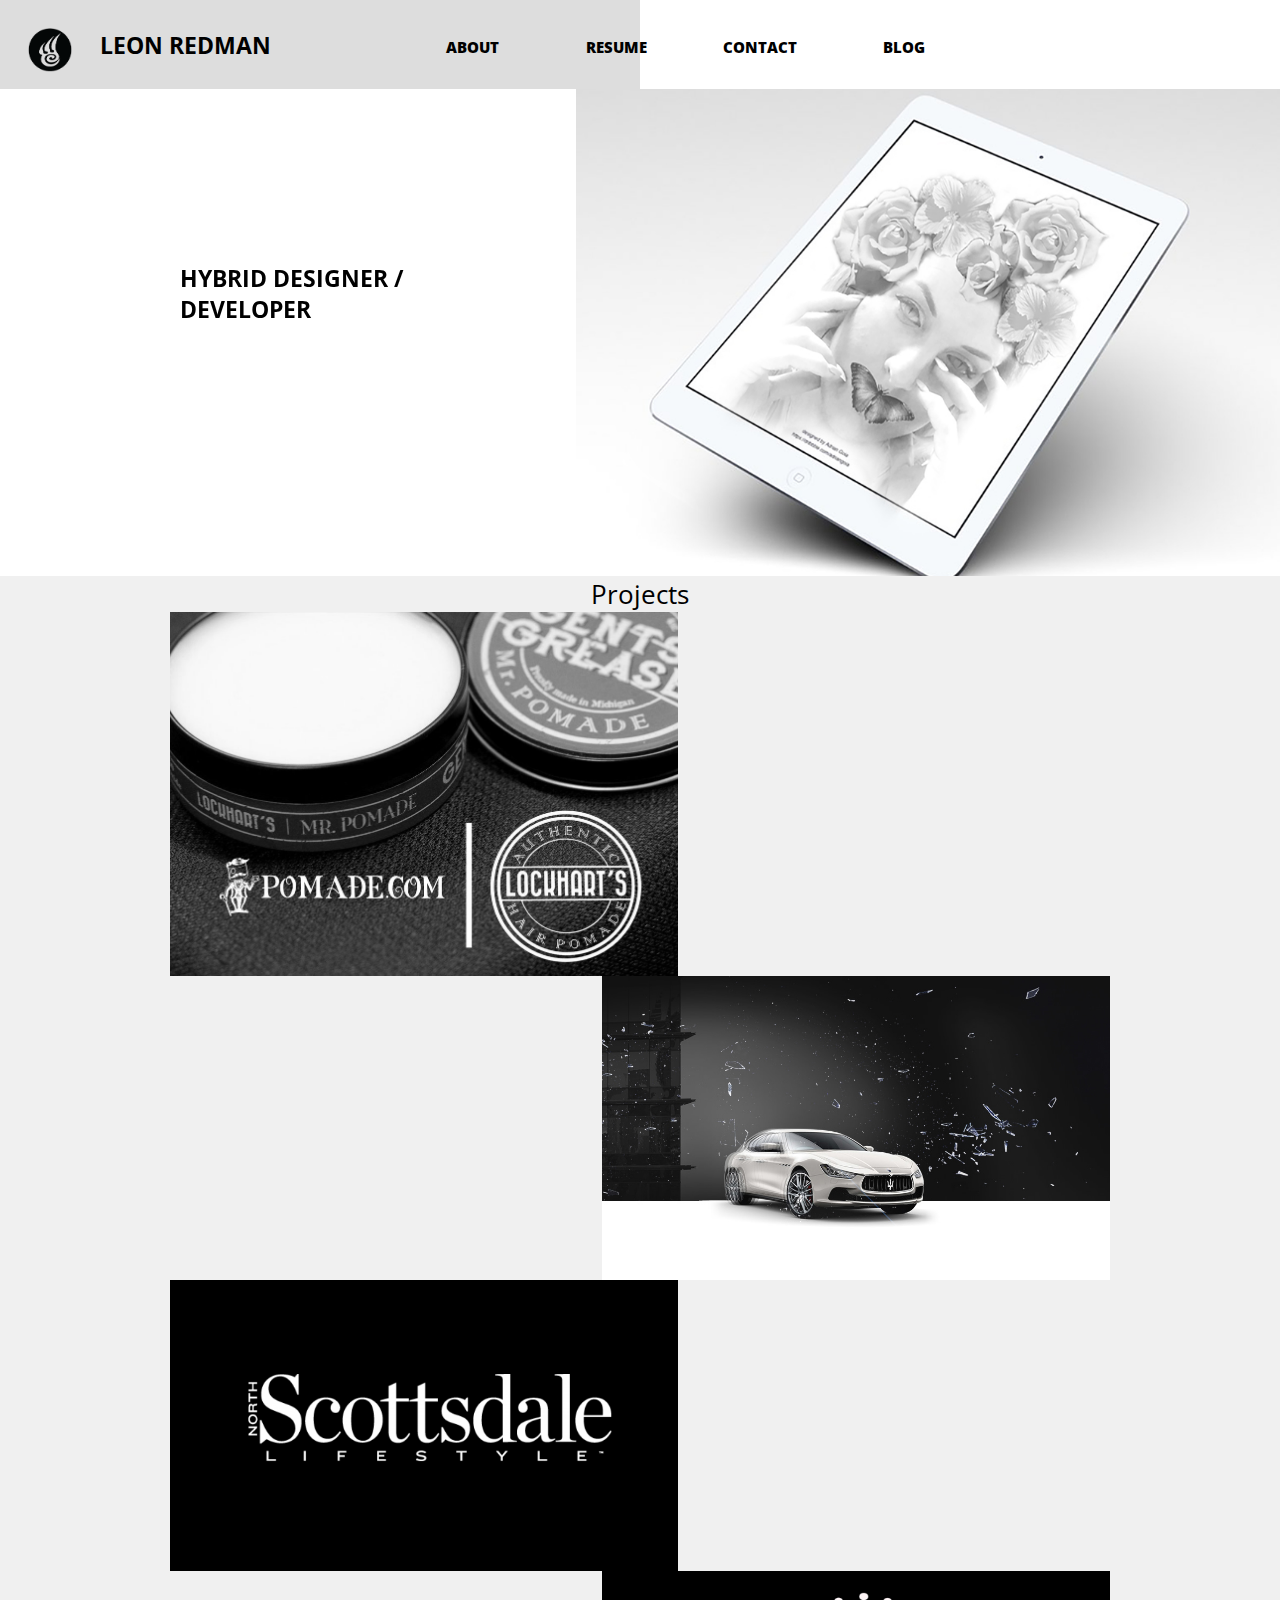
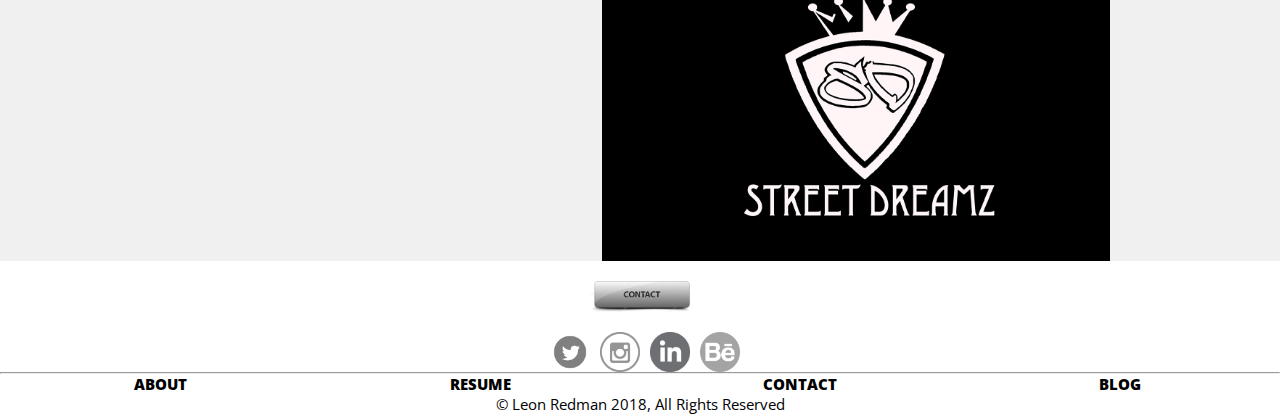
<file: portfolio_site_grey/index.html>
<!DOCTYPE html>
<html>

<head>
<link rel="stylesheet" type="text/css" href="css/style_unit8.css">
<meta name="viewport" content="width=device-width, initial-scale=1">
<script src="https://ajax.googleapis.com/ajax/libs/jquery/3.3.1/jquery.min.js"></script>
<title>leonredman.com</title>
</head>

<body>

   <header class="header clearfix"> 
       <div class="headerleft">		 	
          <div class="logo"></div>
	      <h2>LEON REDMAN</h2>
	   </div>				
			<a class="burger-nav"></a>
	   <nav class="headerright">
	   		
	        <a href="#" style="color:black">ABOUT</a>
			<a href="#" style="color:black">RESUME</a>
			<a href="#" style="color:black">CONTACT</a>
			<a href="#" style="color:black">BLOG</a>
	   </nav> 
	</header>
  
   <article class="hero clearfix">
       <aside class="hero_left">
       </aside>
 		<div class="hero_right">
		   <img alt="girl and butterfly morph" src="images/bluemorpho_ipad_mock2.jpg"> 
		</div>

		<div class="hero_text">
 			<h1>HYBRID DESIGNER / DEVELOPER</h1>
 			<br>
			<h2>"Creativity is piercing the mundane, to find the marvelous"</h2>
			<h3>~Bill Moyer</h3>  
		</div>
   </article>
 

 <div class="container clearfix">

    <section class="portfolio clearfix">
	  <p>Projects</p>

	 	<div class="figoverlap clearfix">
 			<figure class="figure1 clearfix">
 				<div class="thumb1">	 
					<img src="images/bully_placehold.jpg">
				</div>

				<div class="figcaption1 clearfix"> 
					<div class="figcaptiontext">
			 		  <p>Packaging</p>
			 		  <p> Brand Identity</p>
					  <p> Illustration</p>
					  <a href="#">View Project</a>
					</div>
				</div>
			</figure>
	 
	  
	 	    <figure class="figure2 clearfix">
				<div class="figcaption2">
					<div class="figcaptiontext">
				  	  <p>Web Site</p>
				 	  <p>Mobile App</p>
				  	  <p>Brand Identity</p>
				  	  <a href="#">View Project</a>
					</div>
				</div>

				<div class="thumb2">
			  		<img src="images/street_thumb.jpg">
				</div>
			</figure>
		</div>



 		<div class="figoverlap clearfix">
 			<figure class="figure1 clearfix">
 			   <div class="thumb1">	 
				  <img src="images/scottsdale_life_thumb.jpg">
			   </div>

		        <div class="figcaption1 clearfix"> 
			    	<div class="figcaptiontext">
			 		   <p>Publication</p>
			 		   <a href="#">View Project</a>
			        </div>
		        </div>
		    </figure>
	
 


	 	   <figure class="figure2 clearfix">
				<div class="figcaption2">
					<div class="figcaptiontext">
					  <p>Web Site</p>
					  <p>Mobile App</p>
					  <p>Brand Identity</p>
					  <a href="#">View Project</a>
					</div>
				</div>
				<div class="thumb2">
				  <img src="images/streetdreamzthumb.jpg">
				</div>
			</figure>
		</div>
	</section>

	<footer class="footer clearfix">

		<div class="placeholder">
			<a href="#"><img src="images/temp_button.jpg"></a>
		</div>
			

	 	<div class="socialmedia">
	
			<a href="#"><img src="images/twitter.png"></a>
			<a href="#"><img src="images/instagram.png"></a>
			<a href="#"><img src="images/linkedin.png"></a>
			<a href="https://www.behance.net/LEONPROART3c45"><img src="images/behance.png"></a>
		</div> 
	</footer>
 
	<HR>
		

	<container2 class="bottomnav clearfix">
	   	<div class="footernav clearfix">
	        <a href="#" style="color:black">ABOUT</a>
			<a href="#" style="color:black">RESUME</a>
			<a href="#" style="color:black">CONTACT</a>
			<a href="#" style="color:black">BLOG</a>
		</div> 
	</container2>
 </div>

	<div class="copyright clearfix">
	  <p>&copy; Leon Redman 2018, All Rights Reserved</p> 
	</div>

<script>
	// A $( document ).ready() block.
$( document ).ready(function() {
    console.log( "ready!" );
    $( ".burger-nav" ).click(function() {
  		$(".headerright").slideToggle();
	});
});
</script>	
</body> 

</html>
</file>
<file: portfolio_site_grey/css/style_unit8.css>
@import url('https://fonts.googleapis.com/css?family=Open+Sans|Quicksand');

*{
	margin:0;
	padding:0;
	box-sizing: border-box;
}

body {
	width: 100%;
	font-family: 'Open Sans', sans-serif;
	font-size: 15px;
}

img  {
	display: block;
	width: 100%;
}

a {
	text-decoration: none;
	font-size: 15px;
	font-weight:900;
}

h3 {
	position: relative;
}



.clearfix:after {
	visibility: hidden;
	display: block;
	content:"";
	clear:both;
}

.header {
	position: fixed;
	z-index:9;
	top: 0;
	left: 0;
	width: 100%;
	background-color: #dddddd /*#f0f0f0*/;
	height: 9.9%/*88px*/; 
}

.header:after {
content:"";
display: block;
width:50%;
height:100%;
position:absolute;
z-index: 1;
top:0;
right:0; 
background-color:#fff;
}

.headerleft { 
	float:left;
	width: 40%;
	position: relative;
	z-index: 2;
 }


.logo {
	float: left;
	width: 100px;
	height: 100px;
	background: transparent url(../images/logo_trans.png) center center;
	background-size:120% auto;
}

.headerleft h2 {
	float: left;
	margin-top:30px;
}

.headerright {
	float: right;
	width: 50%;
	background-color: #fff;
	height: 100%; /* 88px*/
	position: relative;
	z-index: 2;
}

.headerright a {
	float: left;
	width: 22.5%;
	display: block;
	margin-top: 37px;
	text-align: center;
	position:relative;
	right: 240px;
}


	.hero {
	width: 100%;
	top: 78px;
	left:0;
	position: fixed;
	z-index:1;
	}

.hero_left{
	position: relative;
	float: left;
	width: 45%;
	height: 0;
	padding-bottom:35.20%;
	position: relative;
}

.hero_text {
	position: absolute;
	top: 50%;
	left: 25%;
	max-width: 700px;
	transform: translate(-50%,-50%);
	/*font-size: 30px;*/
	font-weight: 900;
}

.hero_text h1 {
	font-size: 2.2em;
}
.hero_text h2 {
	font-size: 1.5em;
}


.hero_text h3 {
	font-size: 1em;
	color:grey;
}

.hero_right{
	float: right;
	width: 55%;
}


.container{
	padding-top:93vh;
	/*padding-left: 70px;
	padding-right: 70px;*/
	position: relative;
	z-index: 3;
	width: 100%;
	
}

.portfolio {
	width: 100%;
	background-color:#f0f0f0;
}

.portfolio p {
	text-align: center;
	font-size: 1.75em;
}


.figoverlap{
	width:100%;
	background-color: #f0f0f0;
}

.figure1,.figure2{
	width: 53%;
	position: relative;
}
.figure2{
	float: right;
}

.figure1:hover .figcaption1 {
	opacity:1;
}

.figure2:hover .figcaption2 {
	opacity:1;
}

.thumb1 {
	float: right;
	width: 75%;
}

p {
	font-weight: 400;
}

.figcaption1 {
	position:absolute;
	top:0;
	right:0;
	height: 100%;
	width:75%;
	background-color: #dddddd;
	opacity: 0;
	transition: opacity 1s ease-in-out;
	text-align: center;
	}

.figcaption2 {
	position: absolute;
	top:0;
	left:0;
	height: 100%;
	width:75%;
	background-color: #dddddd;
	opacity: 0;
	transition: opacity 1s ease-in-out;
	text-align: center;
}

.figcaptiontext{
	position: absolute;
	top: 50%;
	left:50%;
	transform:translate(-50%,-50%);
}

.thumb2 {
	float: left;
	width: 75%;
}

.footer {
background-color: white;
}

.container2{
	text-align: center;
}


.footernav a {
	display: block;
	float: left;
	width: 25%;
	position: relative;
}

.spacer {
	width:50%;
}


.placeholder a {
	display: block;
	width: 100px;
	margin: 0 auto;
	padding-top: 20px;
	padding-bottom: 20px;
}

.footernav {
	background-color: white;
	text-align: center;
}

.socialmedia{
	width:200px;
	margin: 0 auto;
}
.socialmedia a {
	display: block;
	float: left;
	width: 40px;
	margin-left: 10px;
	background-color:white;
}

.bottomnav {
	background-color: white;
}

.copyright p {
	text-align: center;
	background-color: white;
}




@media only screen and (max-width: 1750px) {

.container{
	padding-top:80vh;

	}
}




@media only screen and (max-width: 1500px) {

.container{
	padding-top:70vh;

	}
}

@media only screen and (max-width: 1370px) {

.hero_text {
	display: block ;
	position: relative;

}

.hero_text h1 {
	display:block;
	font-size: 1.5em;
	margin-left: 30%;
	margin-right:30%;
}

.hero_text h2 {
	display: none;
	font-size: 1em;
	margin-left: 50%;
	margin-right:10%;
}


.hero_text h3 {
	display: none;
	font-size: 1em;
	margin-left: 50%;
	margin-right:50%;
	color:grey;
}

.container{
	padding-top:64vh;
	}
}


@media only screen and (max-width: 1200px) {

.container{
	padding-top:60vh;
	}
}


@media only screen and (max-width: 1050px) {

.header {
	background-color: #dddddd;
}

.container{
	padding-top:42vh;
}
		
.burger-nav {
	display: block;
	float: right;
	height: 30px;
	width:30px;
	background: transparent url(../images/hamburger_black.png) center center no-repeat;
	background-size: 100% auto;
	position:relative;
	margin-top:20px;
	margin-right:25px;
	z-index: 99;
}

.headerleft h2 {
	font-size: 1em;
	position: fixed;
	left: 90px;
}

.headerright {
	display:none;
	overflow: hidden;
	background: #505050;
	height: 425%;
}

.headerright.open {
	height: auto;
}

.headerright a {
	
		width: 100%;
	margin: auto;
	color: #fff;
	padding: 10px;
	border-bottom: 1px solid #404040;
	display: block;
	position: relative;
   float: left;
	top: 50%;
	left: 50%;
	transform: translate(-50%, -50%);
}


.container {
	padding-top: 92vh; /*52 66 65,43*/
	padding-left: 0px;
	padding-right: 0px;
	position: relative;
	z-index: 3;
	width: 100%;
}

.portfolio p {
	font-weight: 600;
}

.thumb1 {
	float: none;
	width:auto;
}

.thumb2 {
	float: none;
	width: auto;
}

.figure1, .figure2{
	width: 100%;
}

.figcaption1, .figcaption2 {

	position: relative;
	width:100%;
	height: auto;
	opacity:1;

}

.figcaptiontext{
	position: relative;
	top:0;
	left:0;
	transform: translate(0,0);
	}
}


/*
@media only screen and (max-width: 1400px) {

.header {
	background-color: white;	
}



.headerleft h2 {
	float: left;
	margin-top:30px;
	font-size: 1.5em;
}
/*.headerleft h2 {
	display: none;
}
*/

/*
.hero {
	width: 90%;
}*/

/*.hero_text {
	display: block ;
	position: relative;
}


.hero_text h1 {
	display:block;
	font-size: 1em;
	margin-left: 30%;
	margin-right:30%;
}

.hero_text h2 {
	display: none;
	/*font-size: 1em;
	margin-left: 50%;
	margin-right:10%;
}

*/
/*.hero_text h3 {
	display: none;*/
	/*font-size: 1em;
	margin-left: 50%;
	margin-right:50%;
	color:grey;
*/
/*}

 .hero_right {
	float: none;
	display: block;
	width: 110%;
 }

 .hero_left {
	display: none;
	}


.portfolio p {
	text-align: center;
	font-size: 1em;
}

.container{
	padding-top:93vh;*//* 93*/
/*	padding-left: 70px;
	padding-right: 70px;*/
	/*position: relative;
	z-index: 3;
	width: 100%;
}

}*/

/*@media only screen and (max-width: 1200px) {

.header {
	background-color: white;
}

		
.burger-nav {

	display: block;
	float: right;
	height: 30px;
	width:30px;
	background: transparent url(../images/hamburger_black.png) center center no-repeat;
	background-size: 100% auto;
	position:relative;
	margin-top:20px;
	margin-right:20px;
	z-index: 99;
}

.headerleft h2 {
	font-size: 1em;
	position: fixed;
	left: 90px;
}



.headerright {
	display:none;
	overflow: hidden;
	background: #505050;
	height: 425%;
}

.headerright.open {
	height: auto;
}

.headerright a {
	float: none;
	text-align: right;
	width: 100%;
	margin-left: 50%;
	margin-right: 50%;
	color: #fff;
	padding: 10px;
	border-bottom: 1px solid #404040;
	display: block;
	position: relative;
    right: 540px;
}
}
*/



@media only screen and (max-width: 768px) {

.header {
	background-color: #dddddd;
}

		
.burger-nav {

	display: block;
	float: right;
	height: 30px;
	width:30px;
	background: transparent url(../images/hamburger_black.png) center center no-repeat;
	background-size: 100% auto;
	position:relative;
	margin-top:20px;
	margin-right:25px;
	z-index: 99;
}

.headerleft h2 {
	font-size: 1em;
	position: fixed;
	left: 90px;
}



.headerright {
	display:none;
	overflow: hidden;
	background: #505050;
}

.headerright.open {
	height: auto;
}

.headerright a {
	
	
	width: 100%;
	color: #fff;
	padding: 10px;
	border-bottom: 1px solid #404040;
	display: block;
	position: relative;
	float: left;
	top: 50%;
	left: 50%;
	transform: translate(-50%, -50%);
}


.container {
	padding-top: 38vh; /*65,43*/
	padding-left: 0px;
	padding-right: 0px;
	position: relative;
	z-index: 3;
	width: 100%;
}

.portfolio p {
	font-weight: 600;
}
.thumb1 {
	float: none;
	width:auto;
}

.thumb2 {
	float: none;
	width: auto;
}

.figure1, .figure2{
	width: 100%;
}
.figcaption1, .figcaption2 {

	position: relative;
	width:100%;
	height: auto;
	opacity:1;

}
.figcaptiontext{
	position: relative;
	top:0;
	left:0;
	transform: translate(0,0);
	}
}

@media only screen and (max-width: 421px) {

.header {
	background-color: #dddddd;
}

.headerleft h2 {
	float: left;
	margin-top:30px;
	font-size: 1.0em;
	/*position: fixed;
	right: 90px;
}*/
}




.hero {
	width: 90%;
}


.hero_text h1 {
	display:block;
	font-size: 1em;
	margin-left: 30%;
	margin-right:30%;
	position: absolute;
}

.hero_text h2 {
	display: none;}


.hero_text h3 {
	display: none;
}


 .hero_left {
	display: none;
	}	

.hero_right {
	float: none;
	display: block;
	width: 100%;
	margin-left: 5%;
	margin-right:5%;
 }
}
	/*font-size: 1em;
	margin-left: 50%;
	margin-right:50%;
	color:grey;
*/
/*}

 




.portfolio p {
	text-align: center;
	font-size: 1em;
}

.container{
	padding-top:93vh;*//* 93*/
/*	padding-left: 70px;
	padding-right: 70px;*/
	/*position: relative;
	z-index: 3;
	width: 100%;
}
}
</file>
